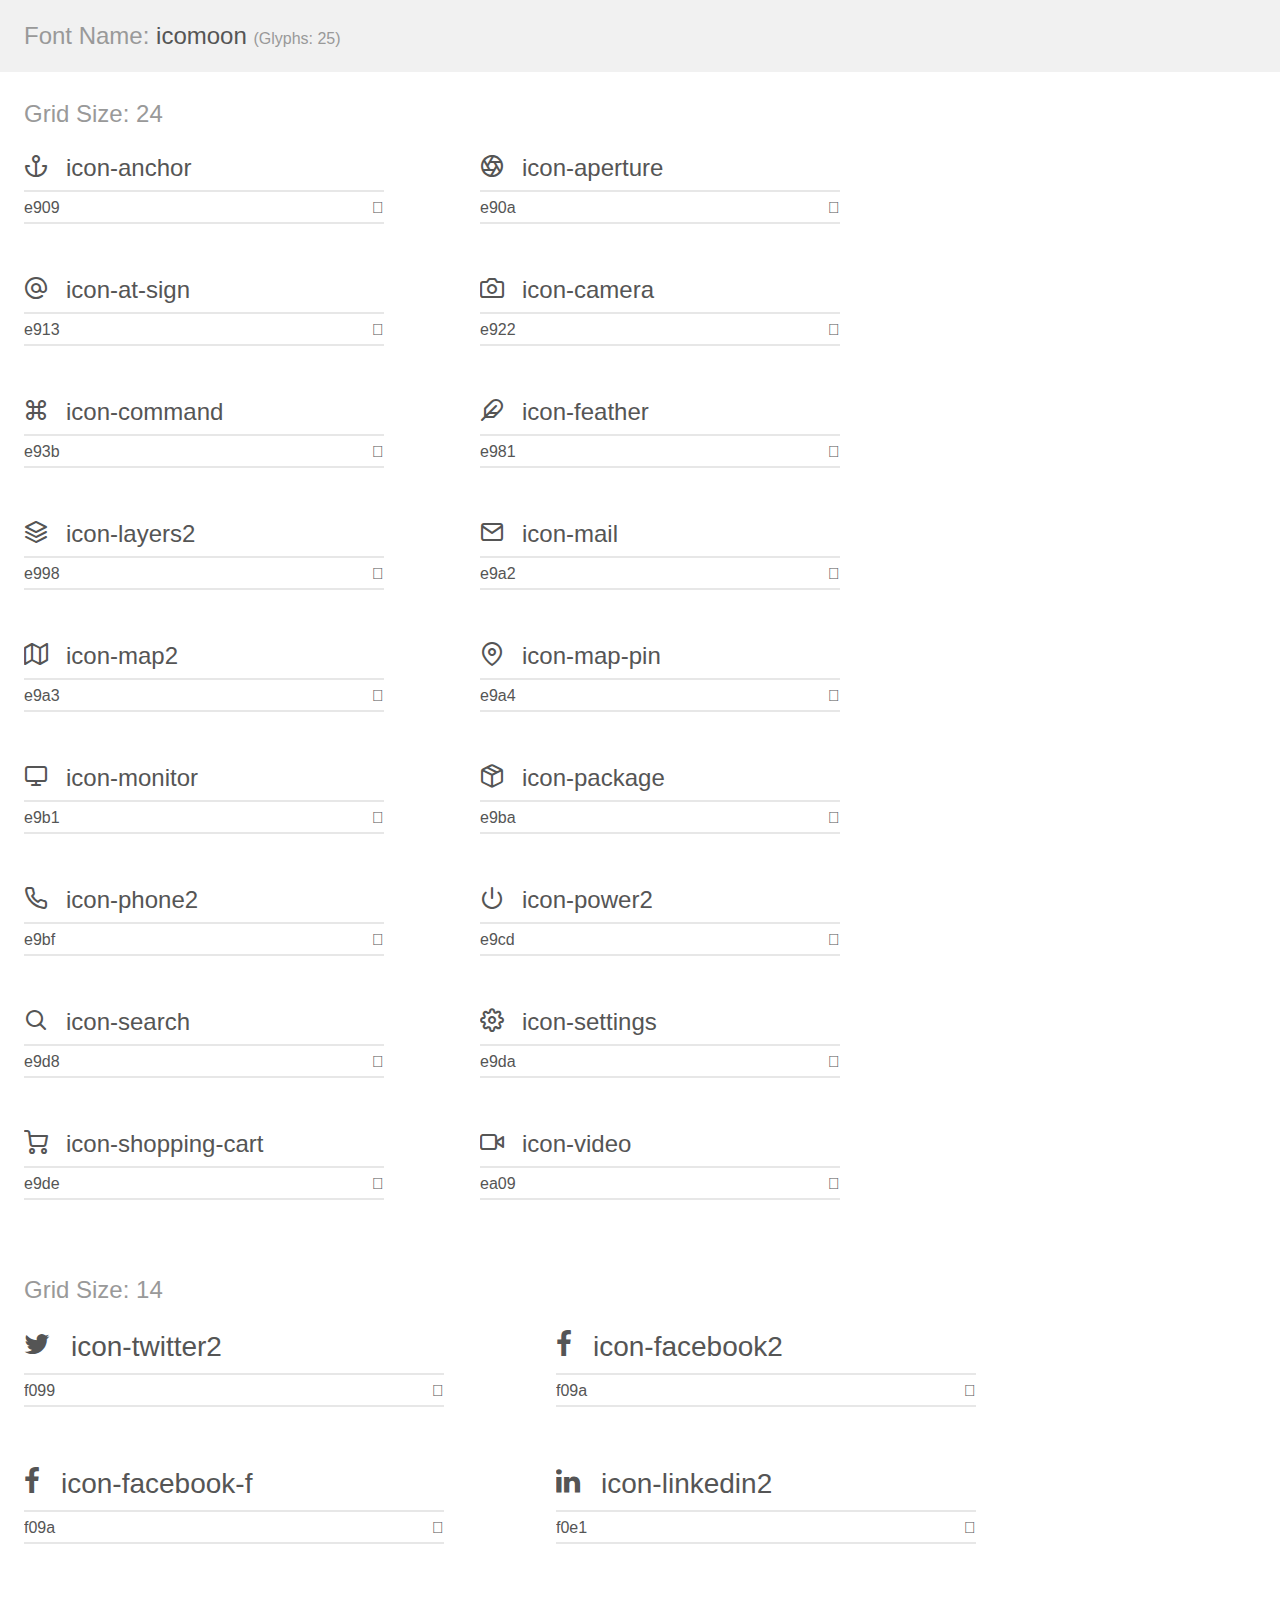
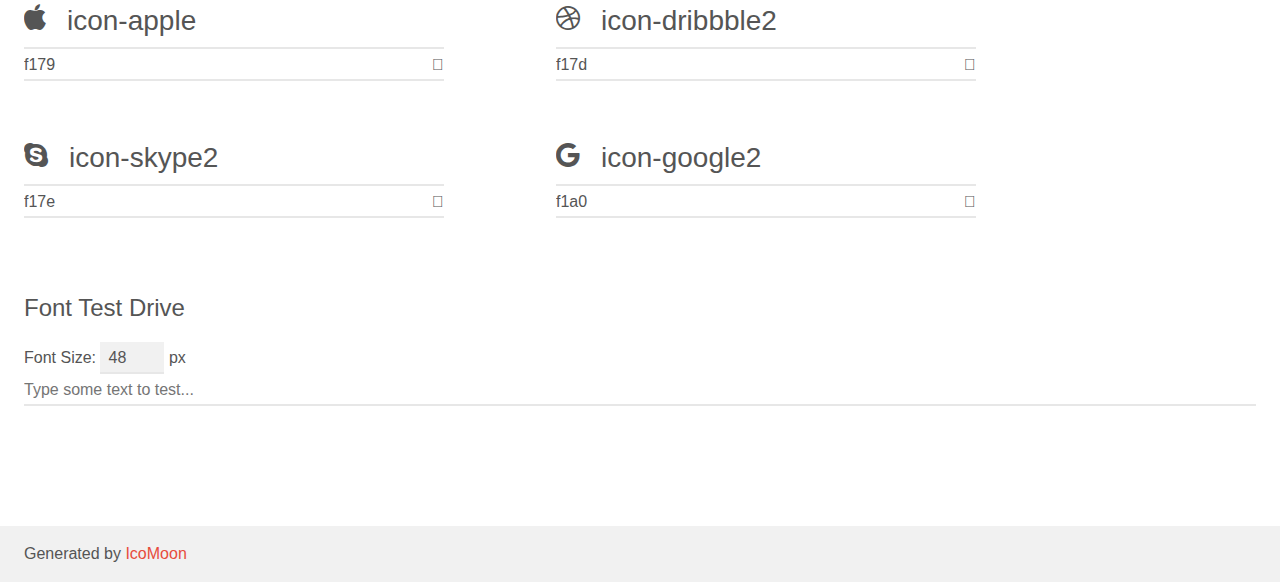
<file: coolsite/landing/static/fonts/icomoon/demo.html>
<!doctype html>
<html>
<head>
    <meta charset="utf-8">
    <title>IcoMoon Demo</title>
    <meta name="description" content="An Icon Font Generated By IcoMoon.io">
    <meta name="viewport" content="width=device-width, initial-scale=1">
    <link rel="stylesheet" href="demo-files/demo.css">
    <link rel="stylesheet" href="style.css"></head>
<body>
    <div class="bgc1 clearfix">
        <h1 class="mhmm mvm"><span class="fgc1">Font Name:</span> icomoon <small class="fgc1">(Glyphs:&nbsp;25)</small></h1>
    </div>
    <div class="clearfix mhl ptl">
        <h1 class="mvm mtn fgc1">Grid Size: 24</h1>
        <div class="glyph fs1">
            <div class="clearfix bshadow0 pbs">
                <span class="icon-anchor">
                
                </span>
                <span class="mls"> icon-anchor</span>
            </div>
            <fieldset class="fs0 size1of1 clearfix hidden-false">
                <input type="text" readonly value="e909" class="unit size1of2" />
                <input type="text" maxlength="1" readonly value="&#xe909;" class="unitRight size1of2 talign-right" />
            </fieldset>
            <div class="fs0 bshadow0 clearfix hidden-true">
                <span class="unit pvs fgc1">liga: </span>
                <input type="text" readonly value="" class="liga unitRight" />
            </div>
        </div>
        <div class="glyph fs1">
            <div class="clearfix bshadow0 pbs">
                <span class="icon-aperture">
                
                </span>
                <span class="mls"> icon-aperture</span>
            </div>
            <fieldset class="fs0 size1of1 clearfix hidden-false">
                <input type="text" readonly value="e90a" class="unit size1of2" />
                <input type="text" maxlength="1" readonly value="&#xe90a;" class="unitRight size1of2 talign-right" />
            </fieldset>
            <div class="fs0 bshadow0 clearfix hidden-true">
                <span class="unit pvs fgc1">liga: </span>
                <input type="text" readonly value="" class="liga unitRight" />
            </div>
        </div>
        <div class="glyph fs1">
            <div class="clearfix bshadow0 pbs">
                <span class="icon-at-sign">
                
                </span>
                <span class="mls"> icon-at-sign</span>
            </div>
            <fieldset class="fs0 size1of1 clearfix hidden-false">
                <input type="text" readonly value="e913" class="unit size1of2" />
                <input type="text" maxlength="1" readonly value="&#xe913;" class="unitRight size1of2 talign-right" />
            </fieldset>
            <div class="fs0 bshadow0 clearfix hidden-true">
                <span class="unit pvs fgc1">liga: </span>
                <input type="text" readonly value="" class="liga unitRight" />
            </div>
        </div>
        <div class="glyph fs1">
            <div class="clearfix bshadow0 pbs">
                <span class="icon-camera">
                
                </span>
                <span class="mls"> icon-camera</span>
            </div>
            <fieldset class="fs0 size1of1 clearfix hidden-false">
                <input type="text" readonly value="e922" class="unit size1of2" />
                <input type="text" maxlength="1" readonly value="&#xe922;" class="unitRight size1of2 talign-right" />
            </fieldset>
            <div class="fs0 bshadow0 clearfix hidden-true">
                <span class="unit pvs fgc1">liga: </span>
                <input type="text" readonly value="" class="liga unitRight" />
            </div>
        </div>
        <div class="glyph fs1">
            <div class="clearfix bshadow0 pbs">
                <span class="icon-command">
                
                </span>
                <span class="mls"> icon-command</span>
            </div>
            <fieldset class="fs0 size1of1 clearfix hidden-false">
                <input type="text" readonly value="e93b" class="unit size1of2" />
                <input type="text" maxlength="1" readonly value="&#xe93b;" class="unitRight size1of2 talign-right" />
            </fieldset>
            <div class="fs0 bshadow0 clearfix hidden-true">
                <span class="unit pvs fgc1">liga: </span>
                <input type="text" readonly value="" class="liga unitRight" />
            </div>
        </div>
        <div class="glyph fs1">
            <div class="clearfix bshadow0 pbs">
                <span class="icon-feather">
                
                </span>
                <span class="mls"> icon-feather</span>
            </div>
            <fieldset class="fs0 size1of1 clearfix hidden-false">
                <input type="text" readonly value="e981" class="unit size1of2" />
                <input type="text" maxlength="1" readonly value="&#xe981;" class="unitRight size1of2 talign-right" />
            </fieldset>
            <div class="fs0 bshadow0 clearfix hidden-true">
                <span class="unit pvs fgc1">liga: </span>
                <input type="text" readonly value="" class="liga unitRight" />
            </div>
        </div>
        <div class="glyph fs1">
            <div class="clearfix bshadow0 pbs">
                <span class="icon-layers2">
                
                </span>
                <span class="mls"> icon-layers2</span>
            </div>
            <fieldset class="fs0 size1of1 clearfix hidden-false">
                <input type="text" readonly value="e998" class="unit size1of2" />
                <input type="text" maxlength="1" readonly value="&#xe998;" class="unitRight size1of2 talign-right" />
            </fieldset>
            <div class="fs0 bshadow0 clearfix hidden-true">
                <span class="unit pvs fgc1">liga: </span>
                <input type="text" readonly value="" class="liga unitRight" />
            </div>
        </div>
        <div class="glyph fs1">
            <div class="clearfix bshadow0 pbs">
                <span class="icon-mail">
                
                </span>
                <span class="mls"> icon-mail</span>
            </div>
            <fieldset class="fs0 size1of1 clearfix hidden-false">
                <input type="text" readonly value="e9a2" class="unit size1of2" />
                <input type="text" maxlength="1" readonly value="&#xe9a2;" class="unitRight size1of2 talign-right" />
            </fieldset>
            <div class="fs0 bshadow0 clearfix hidden-true">
                <span class="unit pvs fgc1">liga: </span>
                <input type="text" readonly value="" class="liga unitRight" />
            </div>
        </div>
        <div class="glyph fs1">
            <div class="clearfix bshadow0 pbs">
                <span class="icon-map2">
                
                </span>
                <span class="mls"> icon-map2</span>
            </div>
            <fieldset class="fs0 size1of1 clearfix hidden-false">
                <input type="text" readonly value="e9a3" class="unit size1of2" />
                <input type="text" maxlength="1" readonly value="&#xe9a3;" class="unitRight size1of2 talign-right" />
            </fieldset>
            <div class="fs0 bshadow0 clearfix hidden-true">
                <span class="unit pvs fgc1">liga: </span>
                <input type="text" readonly value="" class="liga unitRight" />
            </div>
        </div>
        <div class="glyph fs1">
            <div class="clearfix bshadow0 pbs">
                <span class="icon-map-pin">
                
                </span>
                <span class="mls"> icon-map-pin</span>
            </div>
            <fieldset class="fs0 size1of1 clearfix hidden-false">
                <input type="text" readonly value="e9a4" class="unit size1of2" />
                <input type="text" maxlength="1" readonly value="&#xe9a4;" class="unitRight size1of2 talign-right" />
            </fieldset>
            <div class="fs0 bshadow0 clearfix hidden-true">
                <span class="unit pvs fgc1">liga: </span>
                <input type="text" readonly value="" class="liga unitRight" />
            </div>
        </div>
        <div class="glyph fs1">
            <div class="clearfix bshadow0 pbs">
                <span class="icon-monitor">
                
                </span>
                <span class="mls"> icon-monitor</span>
            </div>
            <fieldset class="fs0 size1of1 clearfix hidden-false">
                <input type="text" readonly value="e9b1" class="unit size1of2" />
                <input type="text" maxlength="1" readonly value="&#xe9b1;" class="unitRight size1of2 talign-right" />
            </fieldset>
            <div class="fs0 bshadow0 clearfix hidden-true">
                <span class="unit pvs fgc1">liga: </span>
                <input type="text" readonly value="" class="liga unitRight" />
            </div>
        </div>
        <div class="glyph fs1">
            <div class="clearfix bshadow0 pbs">
                <span class="icon-package">
                
                </span>
                <span class="mls"> icon-package</span>
            </div>
            <fieldset class="fs0 size1of1 clearfix hidden-false">
                <input type="text" readonly value="e9ba" class="unit size1of2" />
                <input type="text" maxlength="1" readonly value="&#xe9ba;" class="unitRight size1of2 talign-right" />
            </fieldset>
            <div class="fs0 bshadow0 clearfix hidden-true">
                <span class="unit pvs fgc1">liga: </span>
                <input type="text" readonly value="" class="liga unitRight" />
            </div>
        </div>
        <div class="glyph fs1">
            <div class="clearfix bshadow0 pbs">
                <span class="icon-phone2">
                
                </span>
                <span class="mls"> icon-phone2</span>
            </div>
            <fieldset class="fs0 size1of1 clearfix hidden-false">
                <input type="text" readonly value="e9bf" class="unit size1of2" />
                <input type="text" maxlength="1" readonly value="&#xe9bf;" class="unitRight size1of2 talign-right" />
            </fieldset>
            <div class="fs0 bshadow0 clearfix hidden-true">
                <span class="unit pvs fgc1">liga: </span>
                <input type="text" readonly value="" class="liga unitRight" />
            </div>
        </div>
        <div class="glyph fs1">
            <div class="clearfix bshadow0 pbs">
                <span class="icon-power2">
                
                </span>
                <span class="mls"> icon-power2</span>
            </div>
            <fieldset class="fs0 size1of1 clearfix hidden-false">
                <input type="text" readonly value="e9cd" class="unit size1of2" />
                <input type="text" maxlength="1" readonly value="&#xe9cd;" class="unitRight size1of2 talign-right" />
            </fieldset>
            <div class="fs0 bshadow0 clearfix hidden-true">
                <span class="unit pvs fgc1">liga: </span>
                <input type="text" readonly value="" class="liga unitRight" />
            </div>
        </div>
        <div class="glyph fs1">
            <div class="clearfix bshadow0 pbs">
                <span class="icon-search">
                
                </span>
                <span class="mls"> icon-search</span>
            </div>
            <fieldset class="fs0 size1of1 clearfix hidden-false">
                <input type="text" readonly value="e9d8" class="unit size1of2" />
                <input type="text" maxlength="1" readonly value="&#xe9d8;" class="unitRight size1of2 talign-right" />
            </fieldset>
            <div class="fs0 bshadow0 clearfix hidden-true">
                <span class="unit pvs fgc1">liga: </span>
                <input type="text" readonly value="" class="liga unitRight" />
            </div>
        </div>
        <div class="glyph fs1">
            <div class="clearfix bshadow0 pbs">
                <span class="icon-settings">
                
                </span>
                <span class="mls"> icon-settings</span>
            </div>
            <fieldset class="fs0 size1of1 clearfix hidden-false">
                <input type="text" readonly value="e9da" class="unit size1of2" />
                <input type="text" maxlength="1" readonly value="&#xe9da;" class="unitRight size1of2 talign-right" />
            </fieldset>
            <div class="fs0 bshadow0 clearfix hidden-true">
                <span class="unit pvs fgc1">liga: </span>
                <input type="text" readonly value="" class="liga unitRight" />
            </div>
        </div>
        <div class="glyph fs1">
            <div class="clearfix bshadow0 pbs">
                <span class="icon-shopping-cart">
                
                </span>
                <span class="mls"> icon-shopping-cart</span>
            </div>
            <fieldset class="fs0 size1of1 clearfix hidden-false">
                <input type="text" readonly value="e9de" class="unit size1of2" />
                <input type="text" maxlength="1" readonly value="&#xe9de;" class="unitRight size1of2 talign-right" />
            </fieldset>
            <div class="fs0 bshadow0 clearfix hidden-true">
                <span class="unit pvs fgc1">liga: </span>
                <input type="text" readonly value="" class="liga unitRight" />
            </div>
        </div>
        <div class="glyph fs1">
            <div class="clearfix bshadow0 pbs">
                <span class="icon-video">
                
                </span>
                <span class="mls"> icon-video</span>
            </div>
            <fieldset class="fs0 size1of1 clearfix hidden-false">
                <input type="text" readonly value="ea09" class="unit size1of2" />
                <input type="text" maxlength="1" readonly value="&#xea09;" class="unitRight size1of2 talign-right" />
            </fieldset>
            <div class="fs0 bshadow0 clearfix hidden-true">
                <span class="unit pvs fgc1">liga: </span>
                <input type="text" readonly value="" class="liga unitRight" />
            </div>
        </div>
    </div>
    <div class="clearfix mhl ptl">
        <h1 class="mvm mtn fgc1">Grid Size: 14</h1>
        <div class="glyph fs2">
            <div class="clearfix bshadow0 pbs">
                <span class="icon-twitter2">
                
                </span>
                <span class="mls"> icon-twitter2</span>
            </div>
            <fieldset class="fs0 size1of1 clearfix hidden-false">
                <input type="text" readonly value="f099" class="unit size1of2" />
                <input type="text" maxlength="1" readonly value="&#xf099;" class="unitRight size1of2 talign-right" />
            </fieldset>
            <div class="fs0 bshadow0 clearfix hidden-true">
                <span class="unit pvs fgc1">liga: </span>
                <input type="text" readonly value="" class="liga unitRight" />
            </div>
        </div>
        <div class="glyph fs2">
            <div class="clearfix bshadow0 pbs">
                <span class="icon-facebook2">
                
                </span>
                <span class="mls"> icon-facebook2</span>
            </div>
            <fieldset class="fs0 size1of1 clearfix hidden-false">
                <input type="text" readonly value="f09a" class="unit size1of2" />
                <input type="text" maxlength="1" readonly value="&#xf09a;" class="unitRight size1of2 talign-right" />
            </fieldset>
            <div class="fs0 bshadow0 clearfix hidden-true">
                <span class="unit pvs fgc1">liga: </span>
                <input type="text" readonly value="" class="liga unitRight" />
            </div>
        </div>
        <div class="glyph fs2">
            <div class="clearfix bshadow0 pbs">
                <span class="icon-facebook-f">
                
                </span>
                <span class="mls"> icon-facebook-f</span>
            </div>
            <fieldset class="fs0 size1of1 clearfix hidden-false">
                <input type="text" readonly value="f09a" class="unit size1of2" />
                <input type="text" maxlength="1" readonly value="&#xf09a;" class="unitRight size1of2 talign-right" />
            </fieldset>
            <div class="fs0 bshadow0 clearfix hidden-true">
                <span class="unit pvs fgc1">liga: </span>
                <input type="text" readonly value="" class="liga unitRight" />
            </div>
        </div>
        <div class="glyph fs2">
            <div class="clearfix bshadow0 pbs">
                <span class="icon-linkedin2">
                
                </span>
                <span class="mls"> icon-linkedin2</span>
            </div>
            <fieldset class="fs0 size1of1 clearfix hidden-false">
                <input type="text" readonly value="f0e1" class="unit size1of2" />
                <input type="text" maxlength="1" readonly value="&#xf0e1;" class="unitRight size1of2 talign-right" />
            </fieldset>
            <div class="fs0 bshadow0 clearfix hidden-true">
                <span class="unit pvs fgc1">liga: </span>
                <input type="text" readonly value="" class="liga unitRight" />
            </div>
        </div>
        <div class="glyph fs2">
            <div class="clearfix bshadow0 pbs">
                <span class="icon-apple">
                
                </span>
                <span class="mls"> icon-apple</span>
            </div>
            <fieldset class="fs0 size1of1 clearfix hidden-false">
                <input type="text" readonly value="f179" class="unit size1of2" />
                <input type="text" maxlength="1" readonly value="&#xf179;" class="unitRight size1of2 talign-right" />
            </fieldset>
            <div class="fs0 bshadow0 clearfix hidden-true">
                <span class="unit pvs fgc1">liga: </span>
                <input type="text" readonly value="" class="liga unitRight" />
            </div>
        </div>
        <div class="glyph fs2">
            <div class="clearfix bshadow0 pbs">
                <span class="icon-dribbble2">
                
                </span>
                <span class="mls"> icon-dribbble2</span>
            </div>
            <fieldset class="fs0 size1of1 clearfix hidden-false">
                <input type="text" readonly value="f17d" class="unit size1of2" />
                <input type="text" maxlength="1" readonly value="&#xf17d;" class="unitRight size1of2 talign-right" />
            </fieldset>
            <div class="fs0 bshadow0 clearfix hidden-true">
                <span class="unit pvs fgc1">liga: </span>
                <input type="text" readonly value="" class="liga unitRight" />
            </div>
        </div>
        <div class="glyph fs2">
            <div class="clearfix bshadow0 pbs">
                <span class="icon-skype2">
                
                </span>
                <span class="mls"> icon-skype2</span>
            </div>
            <fieldset class="fs0 size1of1 clearfix hidden-false">
                <input type="text" readonly value="f17e" class="unit size1of2" />
                <input type="text" maxlength="1" readonly value="&#xf17e;" class="unitRight size1of2 talign-right" />
            </fieldset>
            <div class="fs0 bshadow0 clearfix hidden-true">
                <span class="unit pvs fgc1">liga: </span>
                <input type="text" readonly value="" class="liga unitRight" />
            </div>
        </div>
        <div class="glyph fs2">
            <div class="clearfix bshadow0 pbs">
                <span class="icon-google2">
                
                </span>
                <span class="mls"> icon-google2</span>
            </div>
            <fieldset class="fs0 size1of1 clearfix hidden-false">
                <input type="text" readonly value="f1a0" class="unit size1of2" />
                <input type="text" maxlength="1" readonly value="&#xf1a0;" class="unitRight size1of2 talign-right" />
            </fieldset>
            <div class="fs0 bshadow0 clearfix hidden-true">
                <span class="unit pvs fgc1">liga: </span>
                <input type="text" readonly value="" class="liga unitRight" />
            </div>
        </div>
    </div>

    <!--[if gt IE 8]><!-->
    <div class="mhl clearfix mbl">
        <h1>Font Test Drive</h1>
        <label>
            Font Size: <input id="fontSize" type="number" class="textbox0 mbm"
            min="8" value="48" />
            px
        </label>
        <input id="testText" type="text" class="phl size1of1 mvl"
        placeholder="Type some text to test..." value=""/>
        <div id="testDrive" class="icon-">&nbsp;
        </div>
    </div>
    <!--<![endif]-->
    <div class="bgc1 clearfix">
        <p class="mhl">Generated by <a href="https://icomoon.io/app">IcoMoon</a></p>
    </div>

    <script src="demo-files/demo.js"></script>
</body>
</html>
</file>
<file: coolsite/landing/static/fonts/icomoon/demo-files/demo.css>
body {
  padding: 0;
  margin: 0;
  font-family: sans-serif;
  font-size: 1em;
  line-height: 1.5;
  color: #555;
  background: #fff;
}
h1 {
  font-size: 1.5em;
  font-weight: normal;
}
small {
  font-size: .66666667em;
}
a {
  color: #e74c3c;
  text-decoration: none;
}
a:hover, a:focus {
  box-shadow: 0 1px #e74c3c;
}
.bshadow0, input {
  box-shadow: inset 0 -2px #e7e7e7;
}
input:hover {
  box-shadow: inset 0 -2px #ccc;
}
input, fieldset {
  font-family: sans-serif;
  font-size: 1em;
  margin: 0;
  padding: 0;
  border: 0;
}
input {
  color: inherit;
  line-height: 1.5;
  height: 1.5em;
  padding: .25em 0;
}
input:focus {
  outline: none;
  box-shadow: inset 0 -2px #449fdb;
}
.glyph {
  font-size: 16px;
  width: 15em;
  padding-bottom: 1em;
  margin-right: 4em;
  margin-bottom: 1em;
  float: left;
  overflow: hidden;
}
.liga {
  width: 80%;
  width: calc(100% - 2.5em);
}
.talign-right {
  text-align: right;
}
.talign-center {
  text-align: center;
}
.bgc1 {
  background: #f1f1f1;
}
.fgc1 {
  color: #999;
}
.fgc0 {
  color: #000;
}
p {
  margin-top: 1em;
  margin-bottom: 1em;
}
.mvm {
  margin-top: .75em;
  margin-bottom: .75em;
}
.mtn {
  margin-top: 0;
}
.mtl, .mal {
  margin-top: 1.5em;
}
.mbl, .mal {
  margin-bottom: 1.5em;
}
.mal, .mhl {
  margin-left: 1.5em;
  margin-right: 1.5em;
}
.mhmm {
  margin-left: 1em;
  margin-right: 1em;
}
.mls {
  margin-left: .25em;
}
.ptl {
  padding-top: 1.5em;
}
.pbs, .pvs {
  padding-bottom: .25em;
}
.pvs, .pts {
  padding-top: .25em;
}
.unit {
  float: left;
}
.unitRight {
  float: right;
}
.size1of2 {
  width: 50%;
}
.size1of1 {
  width: 100%;
}
.clearfix:before, .clearfix:after {
  content: " ";
  display: table;
}
.clearfix:after {
  clear: both;
}
.hidden-true {
  display: none;
}
.textbox0 {
  width: 3em;
  background: #f1f1f1;
  padding: .25em .5em;
  line-height: 1.5;
  height: 1.5em;
}
#testDrive {
  display: block;
  padding-top: 24px;
  line-height: 1.5;
}
.fs0 {
  font-size: 16px;
}
.fs1 {
  font-size: 24px;
}
.fs2 {
  font-size: 28px;
}
</file>
<file: coolsite/landing/static/fonts/icomoon/style.css>
@font-face {
  font-family: 'icomoon';
  src:  url('fonts/icomoon.eot?f194zt');
  src:  url('fonts/icomoon.eot?f194zt#iefix') format('embedded-opentype'),
    url('fonts/icomoon.ttf?f194zt') format('truetype'),
    url('fonts/icomoon.woff?f194zt') format('woff'),
    url('fonts/icomoon.svg?f194zt#icomoon') format('svg');
  font-weight: normal;
  font-style: normal;
}

[class^="icon-"], [class*=" icon-"] {
  /* use !important to prevent issues with browser extensions that change fonts */
  font-family: 'icomoon' !important;
  speak: none;
  font-style: normal;
  font-weight: normal;
  font-variant: normal;
  text-transform: none;
  line-height: 1;

  /* Better Font Rendering =========== */
  -webkit-font-smoothing: antialiased;
  -moz-osx-font-smoothing: grayscale;
}

.icon-anchor:before {
  content: "\e909";
}
.icon-aperture:before {
  content: "\e90a";
}
.icon-at-sign:before {
  content: "\e913";
}
.icon-camera:before {
  content: "\e922";
}
.icon-command:before {
  content: "\e93b";
}
.icon-feather:before {
  content: "\e981";
}
.icon-layers2:before {
  content: "\e998";
}
.icon-mail:before {
  content: "\e9a2";
}
.icon-map2:before {
  content: "\e9a3";
}
.icon-map-pin:before {
  content: "\e9a4";
}
.icon-monitor:before {
  content: "\e9b1";
}
.icon-package:before {
  content: "\e9ba";
}
.icon-phone2:before {
  content: "\e9bf";
}
.icon-power2:before {
  content: "\e9cd";
}
.icon-search:before {
  content: "\e9d8";
}
.icon-settings:before {
  content: "\e9da";
}
.icon-shopping-cart:before {
  content: "\e9de";
}
.icon-video:before {
  content: "\ea09";
}
.icon-twitter2:before {
  content: "\f099";
}
.icon-facebook2:before {
  content: "\f09a";
}
.icon-facebook-f:before {
  content: "\f09a";
}
.icon-linkedin2:before {
  content: "\f0e1";
}
.icon-apple:before {
  content: "\f179";
}
.icon-dribbble2:before {
  content: "\f17d";
}
.icon-skype2:before {
  content: "\f17e";
}
.icon-google2:before {
  content: "\f1a0";
}

.icon-heart:before{
  content:"\f004";
}
</file>
